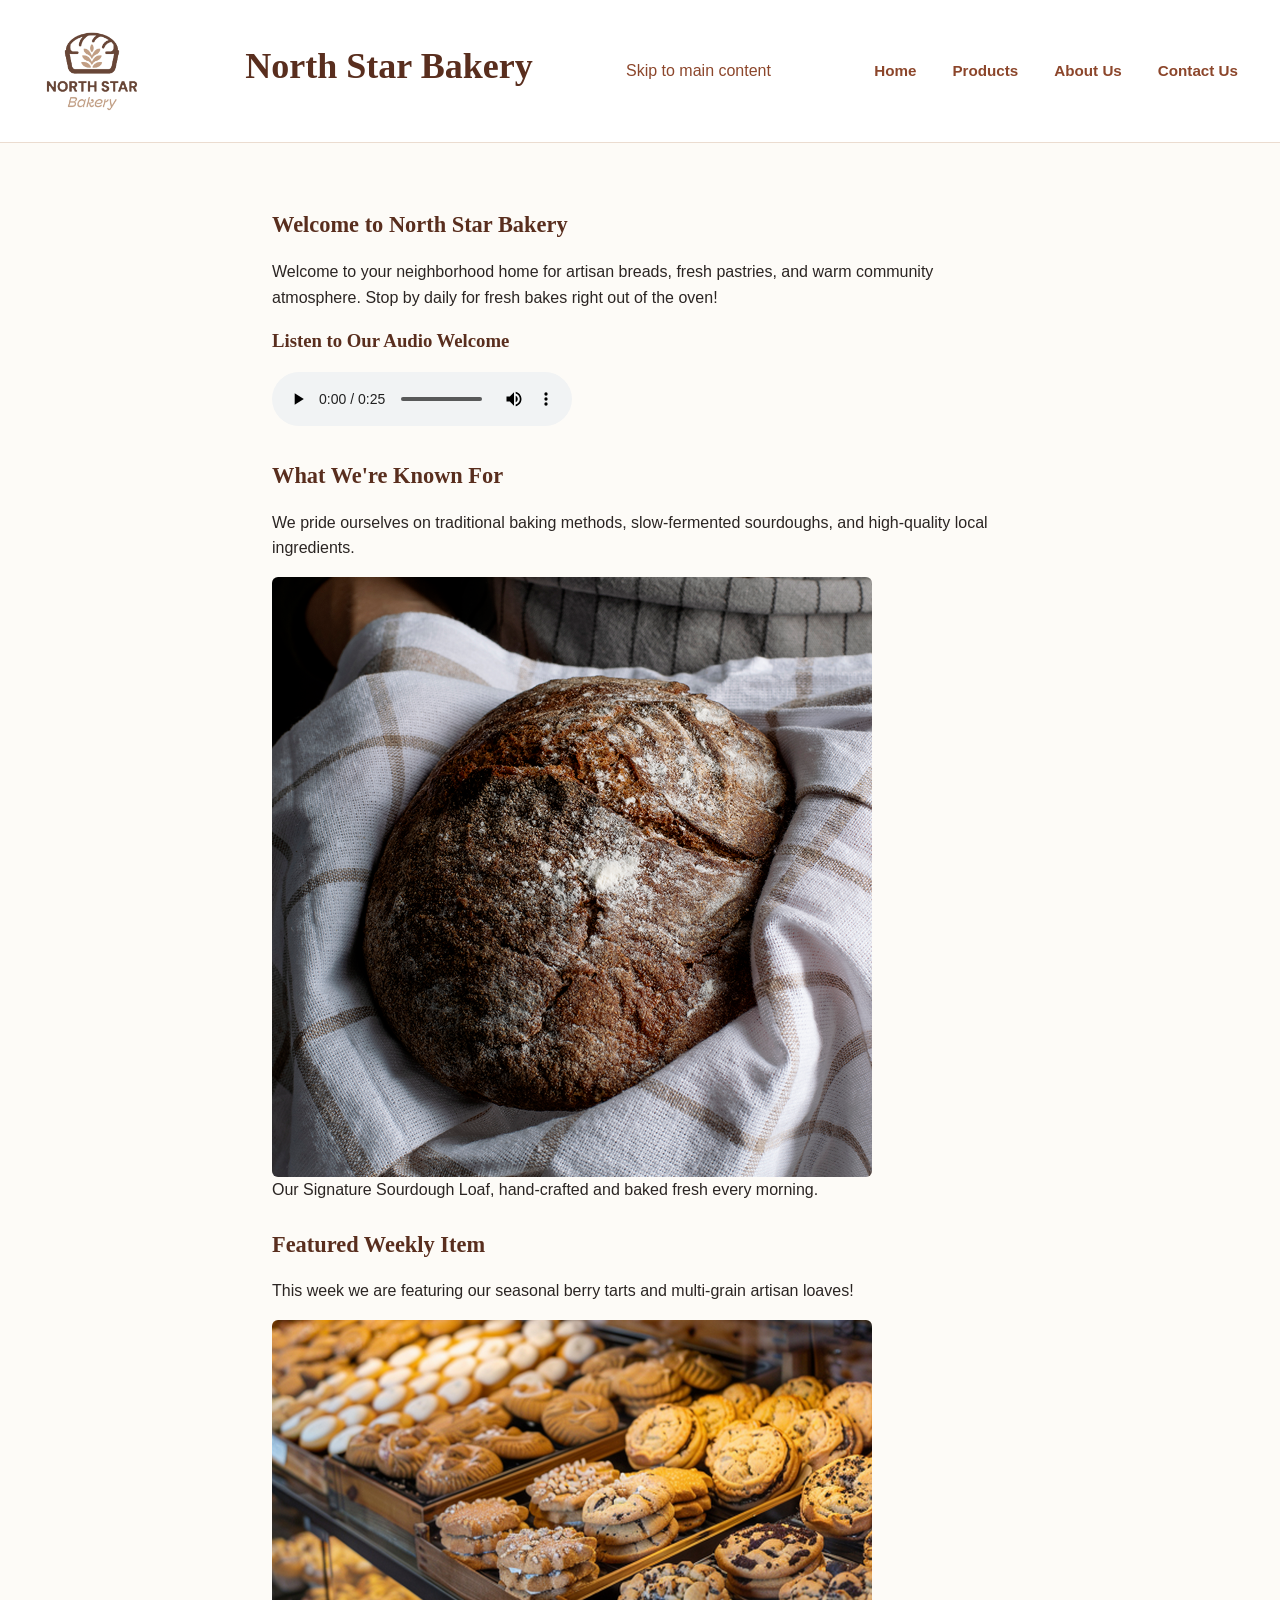
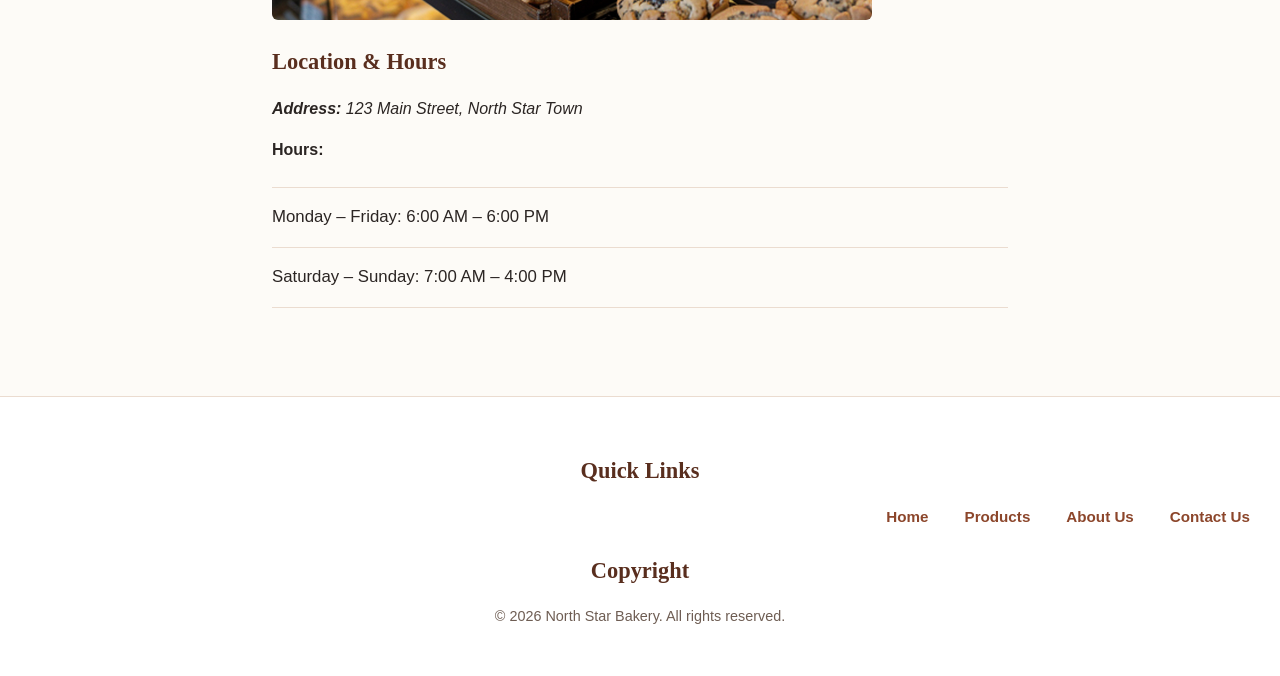
<file: index.html>
<!DOCTYPE html>
<html lang="en">
<head>
    <meta charset="UTF-8">
    <title>Home - North Star Bakery</title>
    <link rel="stylesheet" href="assets/css/main.css">
</head>
<body>
    <header id="site-header" aria-label="Site Header">
        <a href="index.html" id="header-logo-link">
            <img src="assets/images/bakery-logo_c.png" alt="North Star Bakery Logo" width="120" height="120">
        </a>
        <h1>North Star Bakery</h1>
        <a href="#main-content" id="skip-link">Skip to main content</a>
        <nav id="primary-navigation" aria-label="Primary Navigation">
            <ul>
                <li><a href="index.html" aria-current="page">Home</a></li>
                <li><a href="products.html">Products</a></li>
                <li><a href="about.html">About Us</a></li>
                <li><a href="contact.html">Contact Us</a></li>
            </ul>
        </nav>
    </header>

    <main id="main-content" aria-label="Main Content">
        <section id="welcome-section" aria-labelledby="welcome-heading">
            <h2 id="welcome-heading">Welcome to North Star Bakery</h2>
            <p>Welcome to your neighborhood home for artisan breads, fresh pastries, and warm community atmosphere. Stop by daily for fresh bakes right out of the oven!</p>
            
            <h3 id="audio-welcome-heading">Listen to Our Audio Welcome</h3>
            <audio src="assets/media/bakery-welcome_c.mp3" controls preload="metadata" aria-labelledby="audio-welcome-heading">
                Your browser does not support the audio element.
            </audio>
        </section>

        <section id="known-for-section" aria-labelledby="known-for-heading">
            <h2 id="known-for-heading">What We're Known For</h2>
            <p>We pride ourselves on traditional baking methods, slow-fermented sourdoughs, and high-quality local ingredients.</p>
            
            <figure id="signature-loaf-figure">
                <img src="assets/images/bakery-signature-loaf_c.png" alt="Signature sourdough loaf with a golden crispy crust" width="600">
                <figcaption>Our Signature Sourdough Loaf, hand-crafted and baked fresh every morning.</figcaption>
            </figure>
        </section>

        <section id="featured-item-section" aria-labelledby="featured-heading">
            <h2 id="featured-heading">Featured Weekly Item</h2>
            <p>This week we are featuring our seasonal berry tarts and multi-grain artisan loaves!</p>
            
            <picture id="featured-item-picture">
                <source srcset="assets/images/bakery-feature-large_c.png" media="(min-width: 800px)">
                <source srcset="assets/images/bakery-feature-small_c.png" media="(min-width: 500px)">
                <img src="assets/images/bakery-feature-large_c.png" alt="Display of featured weekly bakery items" width="600">
            </picture>
        </section>

        <section id="location-hours-section" aria-labelledby="location-hours-heading">
            <h2 id="location-hours-heading">Location & Hours</h2>
            <address id="bakery-address">
                <p><strong>Address:</strong> 123 Main Street, North Star Town</p>
            </address>
            <p><strong>Hours:</strong></p>
            <ul>
                <li>Monday – Friday: 6:00 AM – 6:00 PM</li>
                <li>Saturday – Sunday: 7:00 AM – 4:00 PM</li>
            </ul>
        </section>
    </main>

    <footer id="site-footer" aria-label="Site Footer">
        <section id="footer-navigation-section" aria-labelledby="footer-nav-heading">
            <h2 id="footer-nav-heading">Quick Links</h2>
            <nav id="secondary-navigation" aria-label="Footer Navigation">
                <ul>
                    <li><a href="index.html">Home</a></li>
                    <li><a href="products.html">Products</a></li>
                    <li><a href="about.html">About Us</a></li>
                    <li><a href="contact.html">Contact Us</a></li>
                </ul>
            </nav>
        </section>

        <section id="footer-copyright-section" aria-labelledby="footer-copyright-heading">
            <h2 id="footer-copyright-heading">Copyright</h2>
            <p id="copyright-text">&copy; 2026 North Star Bakery. All rights reserved.</p>
        </section>
    </footer>
    <script src="assets/js/main.js"></script>
</body>
</html>
</file>
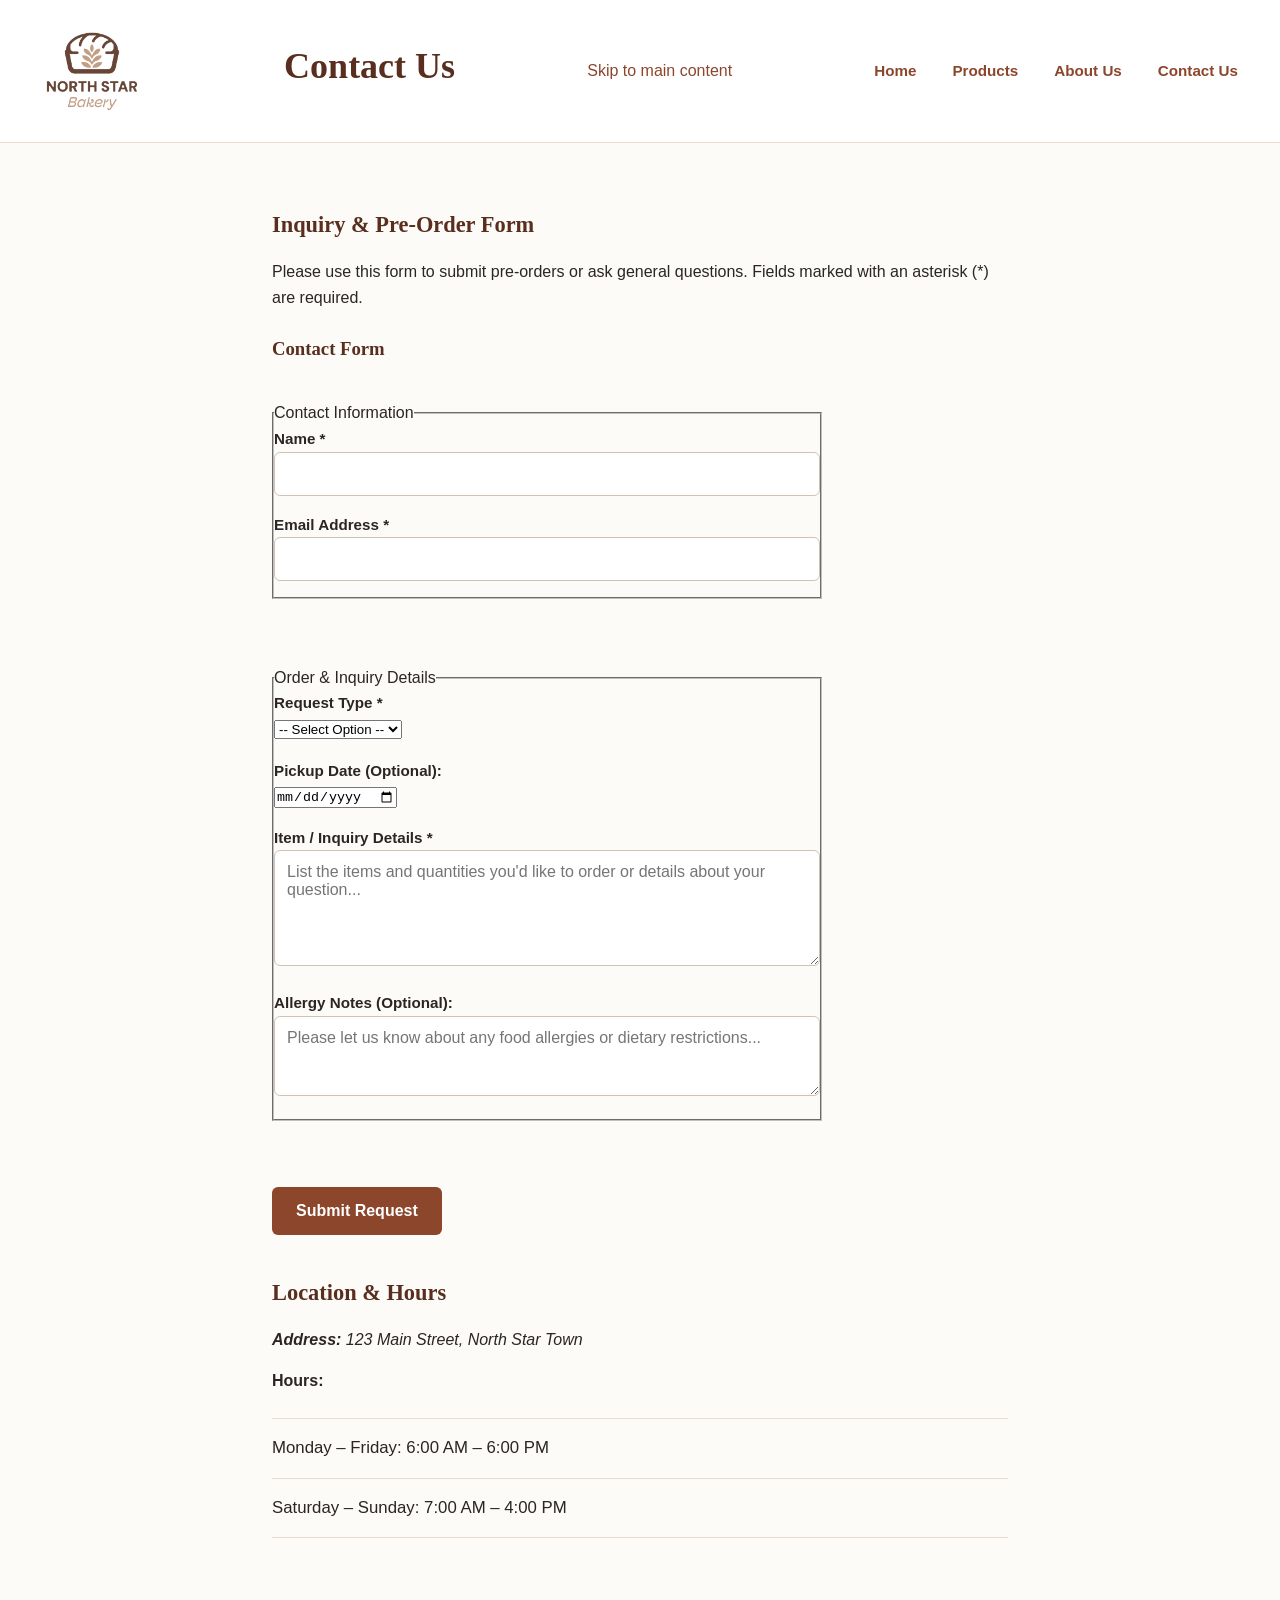
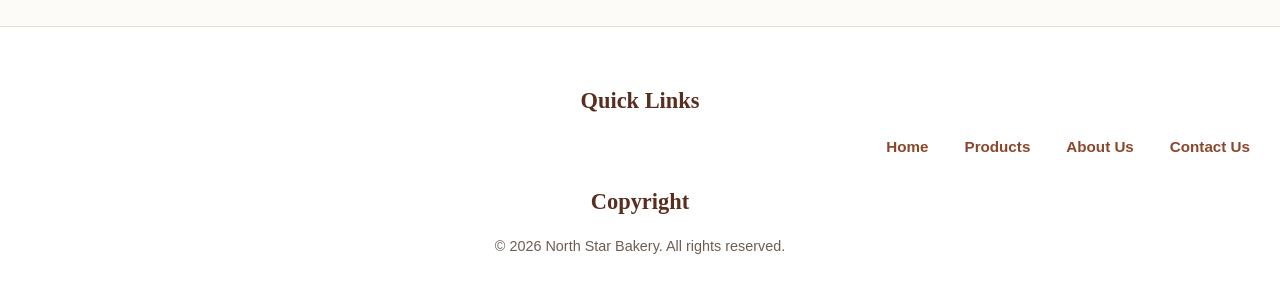
<file: contact.html>
<!DOCTYPE html>
<html lang="en">
<head>
    <meta charset="UTF-8">
    <title>Contact Us - North Star Bakery</title>
    <link rel="stylesheet" href="assets/css/main.css">
</head>
<body>
    <header id="site-header" aria-label="Site Header">
        <a href="index.html" id="header-logo-link">
            <img src="assets/images/bakery-logo_c.png" alt="North Star Bakery Logo" width="120" height="120">
        </a>
        <h1>Contact Us</h1>
        <a href="#main-content" id="skip-link">Skip to main content</a>
        <nav id="primary-navigation" aria-label="Primary Navigation">
            <ul>
                <li><a href="index.html">Home</a></li>
                <li><a href="products.html">Products</a></li>
                <li><a href="about.html">About Us</a></li>
                <li><a href="contact.html" aria-current="page">Contact Us</a></li>
            </ul>
        </nav>
    </header>

    <main id="main-content" aria-label="Main Content">
        <h2>Inquiry & Pre-Order Form</h2>
        <p>Please use this form to submit pre-orders or ask general questions. Fields marked with an asterisk (*) are required.</p>

        <form action="#" method="post" id="contact-form" aria-labelledby="form-heading" novalidate>
            <h3 id="form-heading" class="visually-hidden">Contact Form</h3>
            
            <fieldset id="contact-info-fieldset">
                <legend id="contact-info-legend">Contact Information</legend>

                <p>
                    <label for="user-name">Name *</label><br>
                    <input type="text" id="user-name" name="user_name" required minlength="2">
                </p>

                <p>
                    <label for="user-email">Email Address *</label><br>
                    <input type="email" id="user-email" name="user_email" required>
                </p>
            </fieldset>

            <br>

            <fieldset id="order-details-fieldset">
                <legend id="order-details-legend">Order & Inquiry Details</legend>

                <p>
                    <label for="request-type">Request Type *</label><br>
                    <select id="request-type" name="request_type" required>
                        <option value="">-- Select Option --</option>
                        <option value="pre-order">Pre-Order</option>
                        <option value="general-question">General Question</option>
                    </select>
                </p>

                <p>
                    <label for="pickup-date">Pickup Date (Optional):</label><br>
                    <input type="date" id="pickup-date" name="pickup_date">
                </p>

                <p>
                    <label for="item-details">Item / Inquiry Details *</label><br>
                    <textarea id="item-details" name="item_details" rows="5" cols="40" placeholder="List the items and quantities you'd like to order or details about your question..." required minlength="5"></textarea>
                </p>

                <p>
                    <label for="allergy-notes">Allergy Notes (Optional):</label><br>
                    <textarea id="allergy-notes" name="allergy_notes" rows="3" cols="40" placeholder="Please let us know about any food allergies or dietary restrictions..."></textarea>
                </p>
            </fieldset>

            <br>

            <p>
                <button type="submit" id="submit-button">Submit Request</button>
            </p>
        </form>

        <section id="location-hours-section" aria-labelledby="location-hours-heading">
            <h2 id="location-hours-heading">Location & Hours</h2>
            <address id="bakery-address">
                <p><strong>Address:</strong> 123 Main Street, North Star Town</p>
            </address>
            <p><strong>Hours:</strong></p>
            <ul>
                <li>Monday – Friday: 6:00 AM – 6:00 PM</li>
                <li>Saturday – Sunday: 7:00 AM – 4:00 PM</li>
            </ul>
        </section>
    </main>

    <footer id="site-footer" aria-label="Site Footer">
        <section id="footer-navigation-section" aria-labelledby="footer-nav-heading">
            <h2 id="footer-nav-heading">Quick Links</h2>
            <nav id="secondary-navigation" aria-label="Footer Navigation">
                <ul>
                    <li><a href="index.html">Home</a></li>
                    <li><a href="products.html">Products</a></li>
                    <li><a href="about.html">About Us</a></li>
                    <li><a href="contact.html">Contact Us</a></li>
                </ul>
            </nav>
        </section>

        <section id="footer-copyright-section" aria-labelledby="footer-copyright-heading">
            <h2 id="footer-copyright-heading">Copyright</h2>
            <p id="copyright-text">&copy; 2026 North Star Bakery. All rights reserved.</p>
        </section>
    </footer>
    <script src="assets/js/main.js"></script>
</body>
</html>
</file>
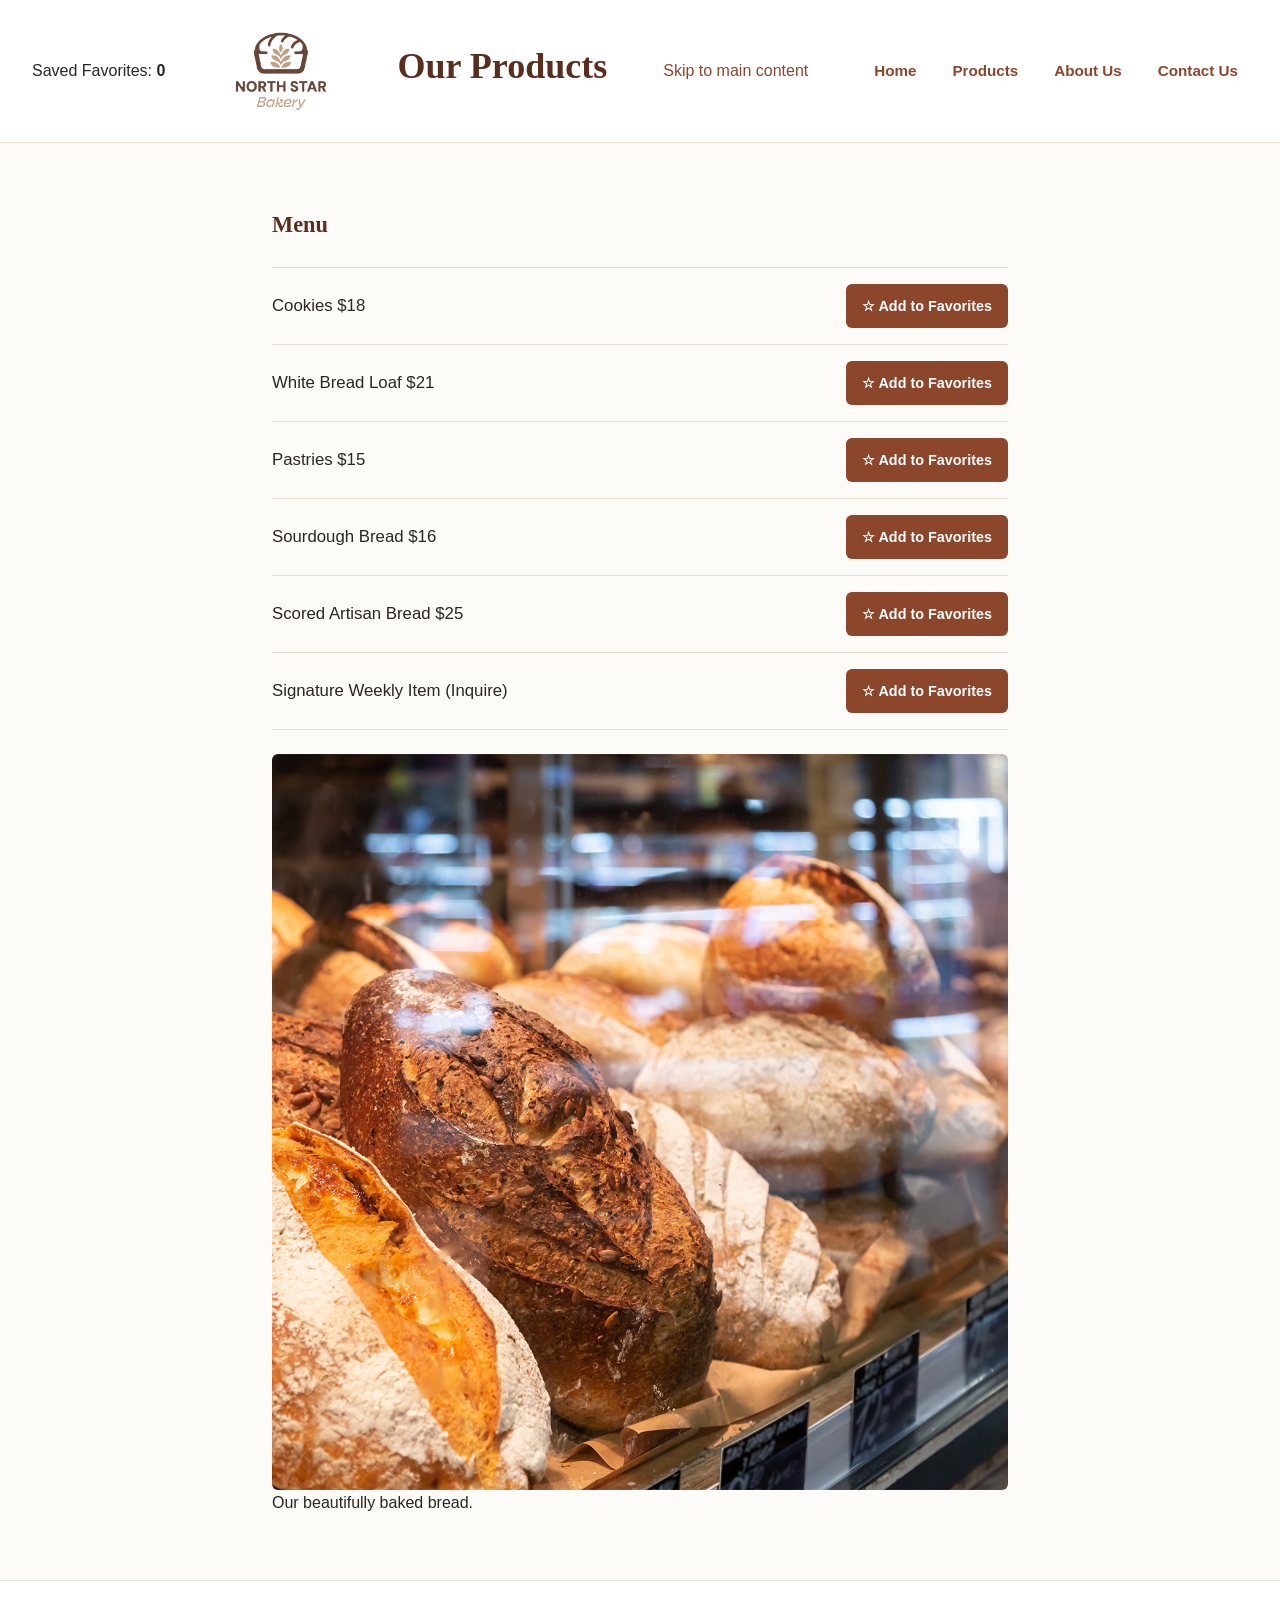
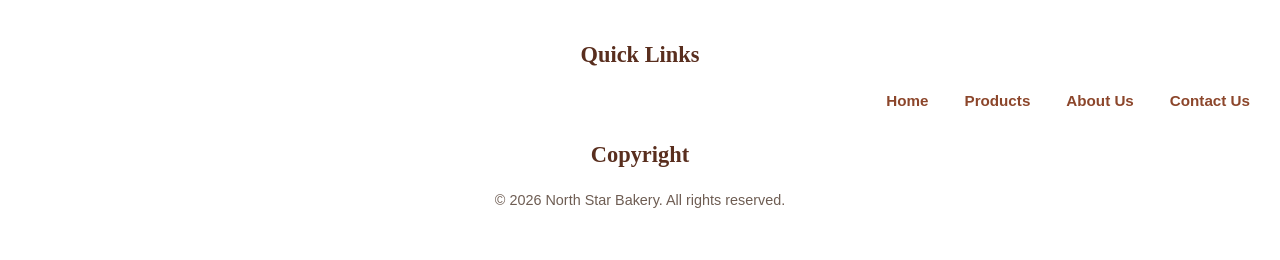
<file: products.html>
<!DOCTYPE html>
<html lang="en">
<head>
    <meta charset="UTF-8">
    <title>Products - North Star Bakery</title>
    <link rel="stylesheet" href="assets/css/main.css">
</head>
<body>
    <header id="site-header" aria-label="Site Header">
        <span>Saved Favorites: <strong id="favorites-count">0</strong></span>
        <a href="index.html" id="header-logo-link">
            <img src="assets/images/bakery-logo_c.png" alt="North Star Bakery Logo" width="120" height="120"> 
        </a>
        <h1>Our Products</h1>
        <a href="#main-content" id="skip-link">Skip to main content</a>
        <nav id="primary-navigation" aria-label="Primary Navigation">
            <ul>
                <li><a href="index.html">Home</a></li>
                <li><a href="products.html" aria-current="page">Products</a></li>
                <li><a href="about.html">About Us</a></li>
                <li><a href="contact.html">Contact Us</a></li>
            </ul>
        </nav>
    </header>

    <main id="main-content" aria-label="Main Content">
        <section id="menu-section" aria-labelledby="menu-heading">
            <h2 id="menu-heading">Menu</h2>
            <ul>
                <li>Cookies $18 <button type="button" class="fav-btn" data-id="cookies">☆ Add to Favorites</button></li>
                <li>White Bread Loaf $21 <button type="button" class="fav-btn" data-id="white-bread">☆ Add to Favorites</button></li>
                <li>Pastries $15 <button type="button" class="fav-btn" data-id="pastries">☆ Add to Favorites</button></li>
                <li>Sourdough Bread $16 <button type="button" class="fav-btn" data-id="sourdough">☆ Add to Favorites</button></li>
                <li>Scored Artisan Bread $25 <button type="button" class="fav-btn" data-id="artisan-bread">☆ Add to Favorites</button></li>
                <li>Signature Weekly Item (Inquire) <button type="button" class="fav-btn" data-id="weekly-special">☆ Add to Favorites</button></li>
            </ul>
            
            <figure id="signature-loaf-figure">
                <img 
                  src="assets/images/bakery-bread_c.png" 
                  alt="Freshly baked artisan bakery bread"
                  width="800"
                  height="533">
                <figcaption>Our beautifully baked bread.</figcaption>
            </figure>
        </section>
    </main>

    <footer id="site-footer" aria-label="Site Footer">
        <section id="footer-navigation-section" aria-labelledby="footer-nav-heading">
            <h2 id="footer-nav-heading">Quick Links</h2>
            <nav id="secondary-navigation" aria-label="Footer Navigation">
                <ul>
                    <li><a href="index.html">Home</a></li>
                    <li><a href="products.html">Products</a></li>
                    <li><a href="about.html">About Us</a></li>
                    <li><a href="contact.html">Contact Us</a></li>
                </ul>
            </nav>
        </section>

        <section id="footer-copyright-section" aria-labelledby="footer-copyright-heading">
            <h2 id="footer-copyright-heading">Copyright</h2>
            <p id="copyright-text">&copy; 2026 North Star Bakery. All rights reserved.</p>
        </section>
    </footer>
    <script src="assets/js/main.js"></script>
</body>
</html>
</file>
<file: assets/css/main.css>
/* ==========================================================================
   North Star Bakery - Main Stylesheet
   Mobile-First Responsive Design
   ========================================================================== */

/* --- CSS Reset & Global Base --- */
*,
*::before,
*::after {
    box-sizing: border-box;
    margin: 0;
    padding: 0;
}

body {
    font-family: -apple-system, BlinkMacSystemFont, "Segoe UI", Roboto, "Helvetica Neue", Arial, sans-serif;
    line-height: 1.6;
    color: #2b2523;
    background-color: #fdfbf7;
    padding: 0;
    margin: 0;
}

img {
    max-width: 100%;
    height: auto;
    display: block;
    border-radius: 6px;
}

a {
    color: #8c462b;
    text-decoration: none;
}

a:hover,
a:focus {
    text-decoration: underline;
}

/* --- Skip Link (Accessibility) --- */
.skip-link {
    position: absolute;
    top: -40px;
    left: 0;
    background: #8c462b;
    color: #ffffff;
    padding: 8px 16px;
    z-index: 100;
    transition: top 0.2s ease;
}

.skip-link:focus {
    top: 0;
}

/* --- Header & Navigation --- */
header {
    background-color: #ffffff;
    border-bottom: 1px solid #ebdcd0;
    padding: 1rem 1.25rem;
    display: flex;
    flex-direction: column;
    align-items: center;
    gap: 0.75rem;
}

.brand-wrapper {
    display: flex;
    align-items: center;
    gap: 0.75rem;
}

.brand-wrapper img {
    height: 48px;
    width: auto;
}

.brand-title {
    font-family: Georgia, serif;
    font-size: 1.5rem;
    color: #592e1e;
}

.favorites-status {
    font-size: 0.9rem;
    color: #6e5d53;
}

nav ul {
    list-style: none;
    display: flex;
    flex-wrap: wrap;
    justify-content: center;
    gap: 1rem;
    padding: 0;
    margin: 0;
}

nav ul li a {
    font-weight: 600;
    font-size: 0.95rem;
    padding: 6px 10px;
    border-radius: 4px;
}

nav ul li a:hover {
    background-color: #f4ede6;
    text-decoration: none;
}

/* --- Main Layout Container --- */
main,
.main-content {
    width: 100%;
    max-width: 800px;
    margin: 0 auto;
    padding: 1.5rem 1.25rem 3rem;
}

h1, h2, h3 {
    font-family: Georgia, serif;
    color: #592e1e;
    margin-bottom: 1rem;
}

h1 {
    font-size: 1.85rem;
    margin-top: 0.5rem;
}

h2 {
    font-size: 1.4rem;
    margin-top: 1.5rem;
}

p {
    margin-bottom: 1rem;
}

/* --- Products Menu List (Mobile-Optimized) --- */
.main-content ul,
main ul {
    list-style: none;
    padding: 0;
    margin: 1.5rem 0;
    width: 100%;
}

.main-content ul li,
main ul li {
    display: flex;
    justify-content: space-between;
    align-items: center;
    gap: 16px;
    padding: 1rem 0;
    border-bottom: 1px solid #ebdcd0;
    font-size: 1.05rem;
    font-weight: 500;
    color: #2b2523;
}

.main-content ul li:first-child,
main ul li:first-child {
    border-top: 1px solid #ebdcd0;
}

/* --- Favorite Buttons (Touch Target Standard 44px+) --- */
.fav-btn {
    display: inline-flex;
    align-items: center;
    justify-content: center;
    background-color: #8c462b;
    color: #ffffff;
    border: none;
    border-radius: 6px;
    padding: 10px 16px;
    min-height: 44px;
    font-size: 0.9rem;
    font-weight: 600;
    cursor: pointer;
    white-space: nowrap;
    flex-shrink: 0;
    transition: background-color 0.2s ease, transform 0.1s ease;
}

.fav-btn:hover {
    background-color: #703721;
}

.fav-btn:active {
    transform: scale(0.98);
}

.fav-btn.favorited {
    background-color: #3e6b48;
}

.fav-btn.favorited:hover {
    background-color: #32563a;
}

/* --- Favorites Summary Container --- */
#favorites-summary {
    margin: 2rem 0;
    padding: 1.25rem;
    background-color: #f7f2eb;
    border-radius: 8px;
    border: 1px solid #ebdcd0;
}

#favorites-summary ul {
    margin: 0.5rem 0 0;
}

#favorites-summary ul li {
    padding: 0.5rem 0;
    font-size: 0.95rem;
}

/* --- Form Styles (Contact Page) --- */
form {
    display: flex;
    flex-direction: column;
    gap: 1.25rem;
    margin-top: 1.5rem;
    max-width: 550px;
}

.form-group {
    display: flex;
    flex-direction: column;
    gap: 0.4rem;
}

label {
    font-weight: 600;
    font-size: 0.95rem;
}

input[type="text"],
input[type="email"],
textarea {
    width: 100%;
    padding: 12px;
    border: 1px solid #d1c2b4;
    border-radius: 6px;
    font-size: 1rem;
    font-family: inherit;
    background-color: #ffffff;
}

input:focus,
textarea:focus {
    outline: 2px solid #8c462b;
    outline-offset: 1px;
}

input.field-error,
textarea.field-error {
    border-color: #b32400;
    background-color: #fff8f7;
}

.error-message {
    color: #b32400;
    font-size: 0.85rem;
    margin-top: 4px;
}

button[type="submit"] {
    background-color: #8c462b;
    color: #ffffff;
    border: none;
    border-radius: 6px;
    padding: 12px 24px;
    min-height: 48px;
    font-size: 1rem;
    font-weight: 600;
    cursor: pointer;
    align-self: flex-start;
}

button[type="submit"]:hover {
    background-color: #703721;
}

/* --- Footer --- */
footer {
    background-color: #ffffff;
    border-top: 1px solid #ebdcd0;
    padding: 2rem 1.25rem;
    text-align: center;
    color: #6e5d53;
    font-size: 0.9rem;
}

footer nav ul {
    margin-bottom: 1rem;
}

/* ==========================================================================
   Desktop & Tablet Media Query (768px and up)
   ========================================================================== */
@media (min-width: 768px) {
    header {
        flex-direction: row;
        justify-content: space-between;
        padding: 1.25rem 2rem;
    }

    nav ul {
        justify-content: flex-end;
    }

    main,
    .main-content {
        padding: 2.5rem 2rem 4rem;
    }

    h1 {
        font-size: 2.25rem;
    }
}
</file>
